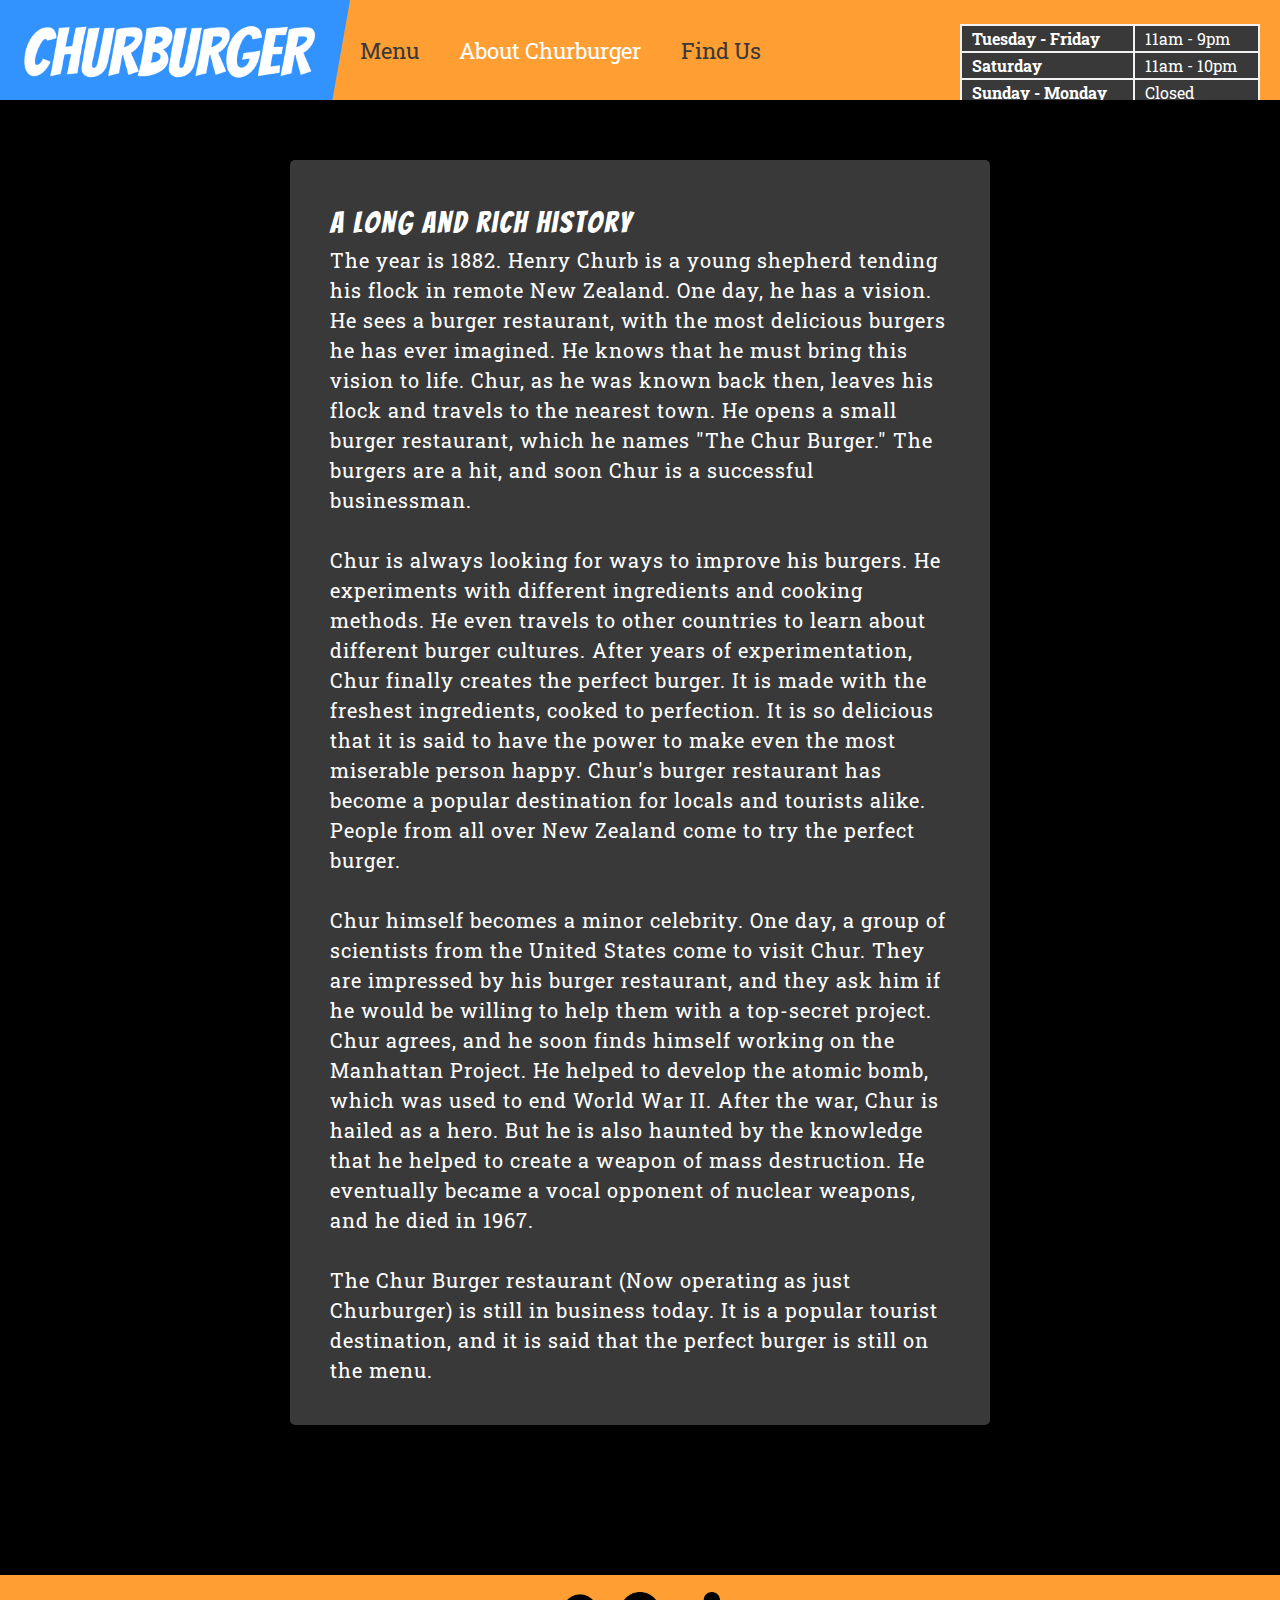
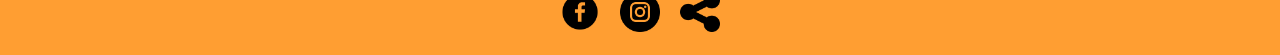
<file: about.html>
<!DOCTYPE html>
<html lang="en">
<head>
    <meta charset="UTF-8">
    <meta http-equiv="X-UA-Compatible" content="IE=edge">
    <meta name="viewport" content="width=device-width, initial-scale=1.0">

    <title>Churburger</title>
    <link rel="icon" type="image/x-icon" href="media/favicon.ico">

    <link rel="stylesheet" href="styles.css">
    <link rel="preconnect" href="https://fonts.googleapis.com">

    <link rel="preconnect" href="https://fonts.gstatic.com" crossorigin>
    <link href="https://fonts.googleapis.com/css2?family=Roboto+Slab&display=swap" rel="stylesheet">
    <link rel="preconnect" href="https://fonts.googleapis.com">
    <link rel="preconnect" href="https://fonts.gstatic.com" crossorigin>
    <link href="https://fonts.googleapis.com/css2?family=Bangers&display=swap" rel="stylesheet">
    <link rel="preconnect" href="https://fonts.googleapis.com">
    <link rel="preconnect" href="https://fonts.gstatic.com" crossorigin>
    <link href="https://fonts.googleapis.com/css2?family=Luckiest+Guy&display=swap" rel="stylesheet">

</head>
<body>

    <header>
        <nav class="left_items">
            <div class="logo_background"></div>
            <a href="index.html"><img class="header_logo" src="media/churburger_logo.png" width="300" alt="Churburer Logo"></a>
            <ul>
                <li ><a class="CTA" href="menu.html">Menu</a></li>
                <li><a href="about.html" style="color: white;">About Churburger</a></li>
                <li><a href="findus.html">Find Us</a></li>
            </ul>
        </nav>
        <table class="right_items">
            <tr>
                <th>Tuesday - Friday</th>
                <td>11am - 9pm</td>
            </tr>
            <tr>
                <th>Saturday</th>
                <td>11am - 10pm</td>
            </tr>
            <tr>
                <th>Sunday - Monday</th>
                <td>Closed</td>
            </tr>
        </table>
    </header>

    <main>
    <section class="about">
        <article>
            <div class='about_wrapper'>
                <div class="menu_title">A long and rich history</div>
                <p>The year is 1882. Henry Churb is a young shepherd tending his flock in remote New Zealand. One day, he has a vision. He sees a burger restaurant, with the most delicious burgers he has ever imagined. He knows that he must bring this vision to life.
                Chur, as he was known back then, leaves his flock and travels to the nearest town. He opens a small burger restaurant, which he names "The Chur Burger." The burgers are a hit, and soon Chur is a successful businessman.<br><br>
                Chur is always looking for ways to improve his burgers. He experiments with different ingredients and cooking methods. He even travels to other countries to learn about different burger cultures.
                After years of experimentation, Chur finally creates the perfect burger. It is made with the freshest ingredients, cooked to perfection. It is so delicious that it is said to have the power to make even the most miserable person happy.
                Chur's burger restaurant has become a popular destination for locals and tourists alike. People from all over New Zealand come to try the perfect burger. <br><br>Chur himself becomes a minor celebrity.
                One day, a group of scientists from the United States come to visit Chur. They are impressed by his burger restaurant, and they ask him if he would be willing to help them with a top-secret project.
                Chur agrees, and he soon finds himself working on the Manhattan Project. He helped to develop the atomic bomb, which was used to end World War II.
                After the war, Chur is hailed as a hero. But he is also haunted by the knowledge that he helped to create a weapon of mass destruction. He eventually became a vocal opponent of nuclear weapons, and he died in 1967.
                <br><br>The Chur Burger restaurant (Now operating as just Churburger) is still in business today. It is a popular tourist destination, and it is said that the perfect burger is still on the menu.</p>
            </div>
        </article>
    </section>
    </main>

    <footer>
        <a href=""><img class="social_icons" src="media/facebook.png" alt="Link to Churburgers Facebook page"></a>
        <a href=""><img class="social_icons" src="media/instagram.png" alt="Link to Churburgers Instragram page"></a>
        <a href=""><img class="social_icons" src="media/sharethis.png" alt="Link to Share the Churburger website url"></a>
    </footer>

</body>
</html>
</file>
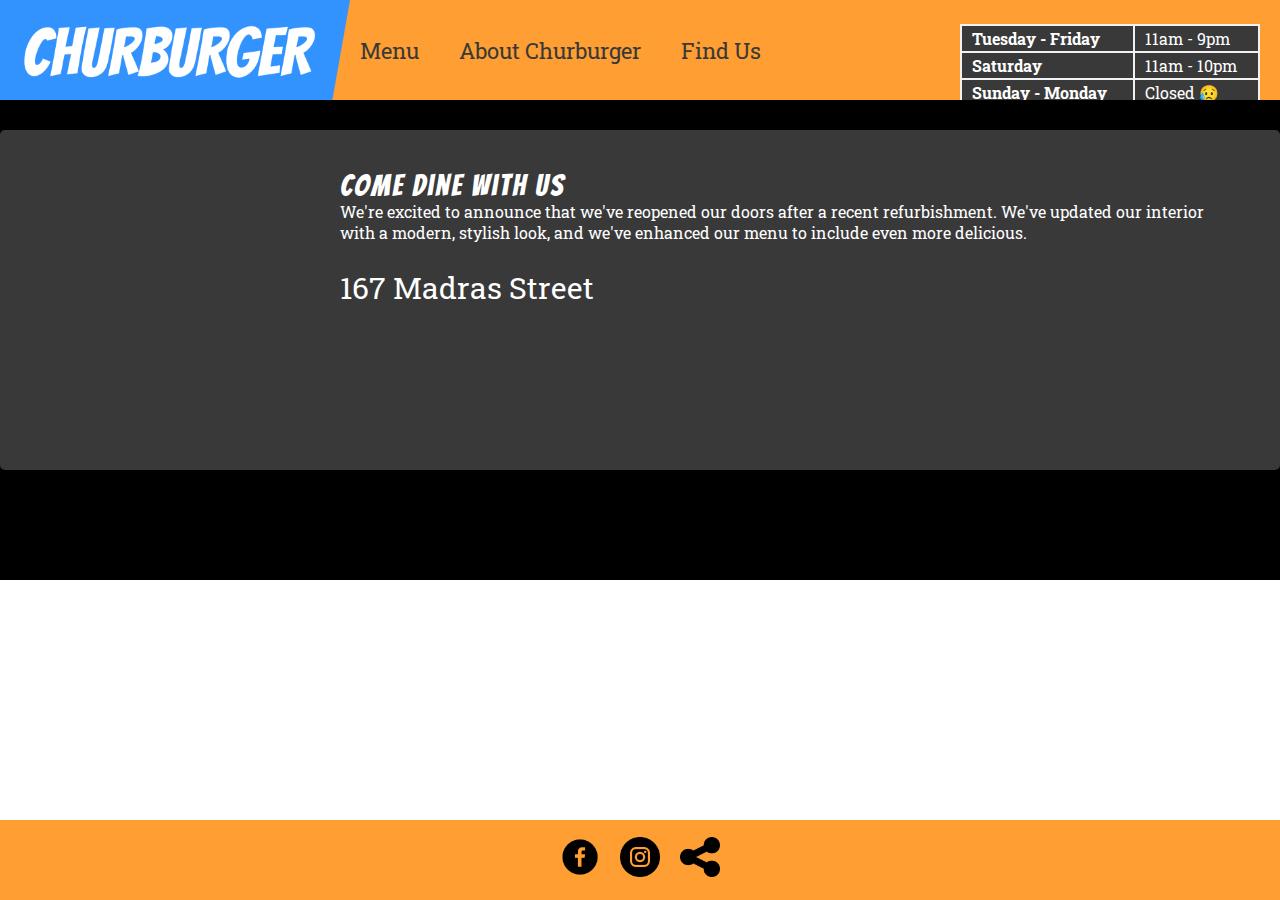
<file: findus.html>
<!DOCTYPE html>
<html lang="en">
<head>
    <meta charset="UTF-8">
    <meta http-equiv="X-UA-Compatible" content="IE=edge">
    <meta name="viewport" content="width=device-width, initial-scale=1.0">

    <title>Churburger</title>
    <link rel="icon" type="image/x-icon" href="media/favicon.ico">

    <link rel="stylesheet" href="styles.css">
    <link rel="preconnect" href="https://fonts.googleapis.com">

    <link rel="preconnect" href="https://fonts.gstatic.com" crossorigin>
    <link href="https://fonts.googleapis.com/css2?family=Roboto+Slab&display=swap" rel="stylesheet">
    <link rel="preconnect" href="https://fonts.googleapis.com">
    <link rel="preconnect" href="https://fonts.gstatic.com" crossorigin>
    <link href="https://fonts.googleapis.com/css2?family=Bangers&display=swap" rel="stylesheet">
    <link rel="preconnect" href="https://fonts.googleapis.com">
    <link rel="preconnect" href="https://fonts.gstatic.com" crossorigin>
    <link href="https://fonts.googleapis.com/css2?family=Luckiest+Guy&display=swap" rel="stylesheet">

</head>
<body>

    <header>
        <div class="left_items">
            <div class="logo_background"></div>
            <a href="index.html"><img class="header_logo" src="media/churburger_logo.png" width="300" alt="Churburer Logo"></a>
            <ul>
                <li ><a class="CTA" href="menu.html">Menu</a></li>
                <li><a href="about.html">About Churburger</a></li>
                <li><a href="findus.html">Find Us</a></li>
            </ul>
        </div>
        <table class="right_items">
            <tr>
                <th>Tuesday - Friday</th>
                <td>11am - 9pm</td>
            </tr>
            <tr>
                <th>Saturday</th>
                <td>11am - 10pm</td>
            </tr>
            <tr>
                <th>Sunday - Monday</th>
                <td>Closed 😥</td>
            </tr>
        </table>
    </header>

    <main>
        <section>
            <div class="findus_wrapper">
                <iframe src="https://www.google.com/maps/embed?pb=!1m18!1m12!1m3!1d3203.4098490664605!2d172.6387748416526!3d-43.53790927942366!2m3!1f0!2f0!3f0!3m2!1i1024!2i768!4f13.1!3m3!1m2!1s0x6d318a192819fe85%3A0xdb9765d1a66c40c3!2s167%20Madras%20Street%2C%20Christchurch%20Central%20City%2C%20Christchurch%208011!5e0!3m2!1sen!2snz!4v1687901904146!5m2!1sen!2snz" width="400" height="300" style="border:0;" allowfullscreen="" loading="lazy" referrerpolicy="no-referrer-when-downgrade"></iframe>
                <div class="findus_content">
                    <div class="menu_title">Come dine with us</div>
                    <p>We're excited to announce that we've reopened our doors after a recent refurbishment. We've updated our interior with a modern, stylish look, and we've enhanced our menu to include even more delicious.</p>
                    <div class="address">167 Madras Street</div>
                </div>
            </div>
        </section>
    </main>

    <footer>
        <a href=""><img class="social_icons" src="media/facebook.png" alt="Link to Churburgers Facebook page"></a>
        <a href=""><img class="social_icons" src="media/instagram.png" alt="Link to Churburgers Instragram page"></a>
        <a href=""><img class="social_icons" src="media/sharethis.png" alt="Link to Share the Churburger website url"></a>

    </footer>

</body>
</html>
</file>
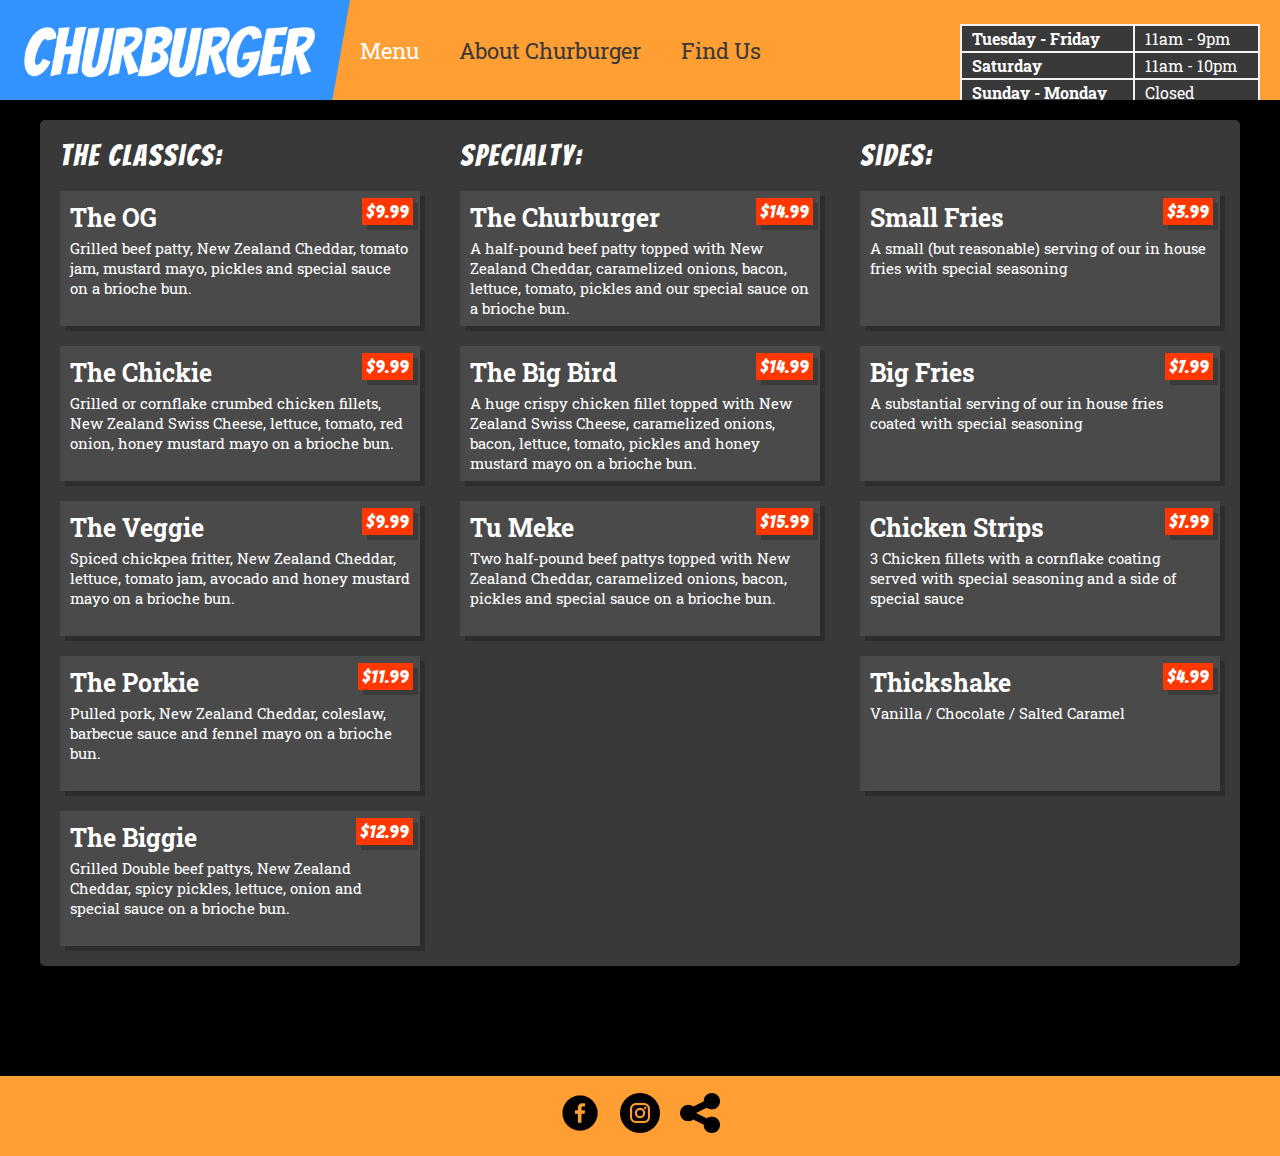
<file: menu.html>
<!DOCTYPE html>
<html lang="en">
<head>
    <meta charset="UTF-8">
    <meta http-equiv="X-UA-Compatible" content="IE=edge">
    <meta name="viewport" content="width=device-width, initial-scale=1.0">

    <title>Churburger</title>
    <link rel="icon" type="image/x-icon" href="media/favicon.ico">

    <link rel="stylesheet" href="styles.css">
    <link rel="preconnect" href="https://fonts.googleapis.com">

    <link rel="preconnect" href="https://fonts.gstatic.com" crossorigin>
    <link href="https://fonts.googleapis.com/css2?family=Roboto+Slab&display=swap" rel="stylesheet">
    <link rel="preconnect" href="https://fonts.googleapis.com">
    <link rel="preconnect" href="https://fonts.gstatic.com" crossorigin>
    <link href="https://fonts.googleapis.com/css2?family=Bangers&display=swap" rel="stylesheet">
    <link rel="preconnect" href="https://fonts.googleapis.com">
    <link rel="preconnect" href="https://fonts.gstatic.com" crossorigin>
    <link href="https://fonts.googleapis.com/css2?family=Luckiest+Guy&display=swap" rel="stylesheet">

</head>
<body>

    <header>
        <nav class="left_items">
            <div class="logo_background"></div>
            <a href="index.html"><img class="header_logo" src="media/churburger_logo.png" width="300" alt="Churburer Logo"></a>
            <ul>
                <li ><a class="CTA" href="menu.html" style="color: white;">Menu</a></li>
                <li><a href="about.html">About Churburger</a></li>
                <li><a href="findus.html">Find Us</a></li>
            </ul>
        </nav>
        <table class="right_items">
            <tr>
                <th>Tuesday - Friday</th>
                <td>11am - 9pm</td>
            </tr>
            <tr>
                <th>Saturday</th>
                <td>11am - 10pm</td>
            </tr>
            <tr>
                <th>Sunday - Monday</th>
                <td>Closed</td>
            </tr>
        </table>
    </header>

    <main>
    <section class="menu_section">
        <div class="menu_outer">
        <div class="menu_wrapper">
            <div class="menu_title">The Classics:</div>
            <div class="menu_card"><div class="item_title">The OG</div><div class="item_description">Grilled beef patty, New Zealand Cheddar, tomato jam, mustard mayo, pickles and special sauce on a brioche bun.</div><div class="item_price">$9.99</div></div>
            <div class="menu_card"><div class="item_title">The Chickie</div><div class="item_description">Grilled or cornflake crumbed chicken fillets, New Zealand Swiss Cheese, lettuce, tomato, red onion, honey mustard mayo on a brioche bun.</div><div class="item_price">$9.99</div></div>
            <div class="menu_card"><div class="item_title">The Veggie</div><div class="item_description">Spiced chickpea fritter, New Zealand Cheddar, lettuce, tomato jam, avocado and honey mustard mayo on a brioche bun.</div><div class="item_price">$9.99</div></div>
            <div class="menu_card"><div class="item_title">The Porkie</div><div class="item_description">Pulled pork, New Zealand Cheddar, coleslaw, barbecue sauce and fennel mayo on a brioche bun.</div><div class="item_price">$11.99</div></div>
            <div class="menu_card"><div class="item_title">The Biggie</div><div class="item_description">Grilled Double beef pattys, New Zealand Cheddar, spicy pickles, lettuce, onion and special sauce on a brioche bun.</div><div class="item_price">$12.99</div></div>
        </div>
        <div class="menu_wrapper">
            <div class="menu_title">Specialty:</div>
            <div class="menu_card"><div class="item_title">The Churburger</div><div class="item_description">A half-pound beef patty topped with New Zealand Cheddar, caramelized onions, bacon, lettuce, tomato, pickles and our special sauce on a brioche bun.</div><div class="item_price">$14.99</div></div>
            <div class="menu_card"><div class="item_title">The Big Bird</div><div class="item_description">A huge crispy chicken fillet topped with New Zealand Swiss Cheese, caramelized onions, bacon, lettuce, tomato, pickles and honey mustard mayo on a brioche bun.</div><div class="item_price">$14.99</div></div>
            <div class="menu_card"><div class="item_title">Tu Meke</div><div class="item_description">Two half-pound beef pattys topped with New Zealand Cheddar, caramelized onions, bacon, pickles and special sauce on a brioche bun.</div><div class="item_price">$15.99</div></div>
        </div>
        <div class="menu_wrapper">
            <div class="menu_title">Sides:</div>
            <div class="menu_card"><div class="item_title">Small Fries</div><div class="item_description">A small (but reasonable) serving of our in house fries with special seasoning</div><div class="item_price">$3.99</div></div>
            <div class="menu_card"><div class="item_title">Big Fries</div><div class="item_description">A substantial serving of our in house fries coated with special seasoning</div><div class="item_price">$7.99</div></div>
            <div class="menu_card"><div class="item_title">Chicken Strips</div><div class="item_description">3 Chicken fillets with a cornflake coating served with special seasoning and a side of special sauce</div><div class="item_price">$7.99</div></div>
            <div class="menu_card"><div class="item_title">Thickshake</div><div class="item_description">Vanilla / Chocolate / Salted Caramel</div><div class="item_price">$4.99</div></div>
        </div>
        </div>
    </section>
    </main>

    <footer>
        <a href=""><img class="social_icons" src="media/facebook.png" alt="Link to Churburgers Facebook page"></a>
        <a href=""><img class="social_icons" src="media/instagram.png" alt="Link to Churburgers Instragram page"></a>
        <a href=""><img class="social_icons" src="media/sharethis.png" alt="Link to Share the Churburger website url"></a>
    </footer>

</body>
</html>
</file>
<file: styles.css>
* {
    box-sizing: border-box;
    margin: 0;
    padding: 0;
    -webkit-user-select: none; /* Safari */
    -ms-user-select: none; /* IE 10 and IE 11 */
    user-select: none; /* Standard syntax */
}
/* BODY */
body {
    font-family: 'Roboto Slab', serif;
    font-size: 16px;
    position: relative;
    min-height: 100vh;
    display: flex;
    flex-direction: column;
}

/*HEADER*/
header {
    position: relative;
    display: flex;
    overflow: hidden;
    justify-content: space-between;
    align-items: center;
    background-color: #FF9E32;
    height: 100px;
}
.left_items {
    display: flex;
}
.logo_background {
    position: absolute;
    background-color: #3293FF;
    transform: rotate(10deg);
    z-index: 0;
    width: 500px;
    height: 200px;
    margin-top: -80px;
    margin-left: -160px;
}
.header_logo {
    position: relative;
    margin-left: 20px;
    margin-top: 8px;
    z-index: 999;
}
.header_logo:hover {
    position: relative;
    transform: scale(1.05);
}
nav {
    display: flex;
}
ul {
    display: flex;
    align-items: center;
    gap: 40px;
    margin-left: 40px;
    list-style-type: none;
}
li:hover {
    text-decoration: none;
    text-decoration-thickness: 2px;
    transform: scale(1.1);
}
a {
    text-decoration: none;
    color: #393939;
    font-size: 22px;
}
.right_items {
    margin-right: 20px;
}
.CTA {
    position: relative;
    display: flex;
    flex-direction: column;
    align-items: center;
}
.cta_top {
    font-family: 'Bangers', cursive;
    color: white;
    background-color:#3293FF;
    font-size: 20px;
    padding: 5px;
    box-shadow: 5px 5px rgba(0, 0, 0, 0.2);
    white-space: nowrap;
    margin-bottom: -5px;
    z-index: 3;
    letter-spacing: 1px;
}
.cta_bottom {
    font-family: 'Bangers', cursive;
    font-size: 40px;
    padding: 5px;
    background-color: rgb(255, 55, 0);
    color: white;
    box-shadow: 5px 5px rgba(0, 0, 0, 0.2);
    white-space: nowrap;
    transform: rotate(358deg);

}
.hamburger_button {
    position: absolute;
    width: 60px;
    margin-top: 10px;
    margin-right: -5px;
}
#menu_select {
    background-color: #FF9E32;
    padding: 10px;
    display: none;
}


/*INDEX MAIN*/
main {
    display: flex;
    flex-direction: column;
    overflow: hidden;
}
h1 {    
    font-family: 'Bangers', cursive;
    font-size: 13vw;
    position: absolute;
    z-index: 1;
    color: white;
    letter-spacing: .2vw;
    left: 49%;
    top: 11%;
    transform: translate(-50%, -50%);
    text-shadow: 5px 5px 10px rgba(0, 0, 0, 0.1);
    white-space: nowrap;
    text-align: center;
}
h2 {
    font-family: 'Bangers', cursive;
    position: absolute;
    z-index: 2;
    color: white;
    left: 50%;
    background-color: rgb(255, 55, 0);
    padding: 0px 30px 0px 20px;
    transform: translate(-50%, -50%);
    color: white;
    white-space: nowrap;
    font-size: 6vw;
    box-shadow: 5px 5px 10px rgba(0, 0, 0, 0.5);
    letter-spacing: 1px;
}
.see_menu {
    left: 50%;
    top: 23%;
    transform: translate(-50%, -50%);
}
.see_menu:hover {
    transform: translate(-50%, -50%) scale(1.1);
}
.video_wrapper {
    position: relative;
    overflow: hidden;
    width: 100%;
    margin: auto 0;
    margin-bottom: 54px;
    background-color: black;
}
#home_video {
    display: block;
    width: 130%;
    transform: translate(-10%);
    margin-top: 0px;
}
.index_section {
    position: relative;
    background-color: #3293FF;
    display: flex;
    z-index: 3;
}
.index_wrapper {
    margin-top: 0px;
    margin-bottom: 50px;
    width: 100vw;
    display: flex;
    justify-content: space-evenly;
    flex-wrap: wrap;
}
.index_card {
    display: flex;
    background-color:#58a6ff;
    flex-basis: 400px;
    padding: 20px;
    margin: 10px;
    color: white;
    font-size: 18px;
    box-shadow: 5px 5px rgba(0, 0, 0, 0.2);

}

.card3 {
    background-color: #FF9E32;
}
/* MENU */
section {
    background-color: black;
}
.menu_section{
    display: flex;
    justify-content: center;
    overflow: hidden;
}
.menu_outer {
    display: flex;
    background-color: #393939;
    max-width: 1600px;
    border-radius: 5px;
    margin: 20px 40px;
    margin-bottom: 110px;
}
.menu_wrapper {
    gap: 20px;
    display: flex;
    flex-direction: column;
    padding: 20px;
    flex: 1;
}
.menu_card {
    position: relative;
    display: flex;
    flex-direction: column;
    flex-basis: 135px;
    background-color: #4a4a4a;
    padding: 10px;
    box-shadow: 5px 5px rgba(0, 0, 0, 0.2);
    overflow: hidden;
}
.menu_title{
    font-family: 'Bangers', cursive;
    flex-shrink: 1;
    display: flex;
    font-size: 30px;
    color: white;
    letter-spacing: 2px;
    margin-bottom: 0px;
    }
.item_title{
    font-size: 25px;
    font-weight: bolder;
    margin-bottom: 4px;
    color: white;
}
.item_description {
    font-size: 15px;
    color: white;
}
.item_price {
    display: inline-block;
    position: absolute;
    top: 5%;
    right: 2%;
    font-family: 'Bangers', cursive;
    font-size: 18px;
    letter-spacing: 1px;
    background-color: rgb(255, 55, 0);
    color: white;
    padding: 4px;
    box-shadow: 5px 5px rgba(0, 0, 0, 0.2);
}
/* ABOUT US */
article{
    display: flex;
    justify-content: center;
}
.about_wrapper {
    border-radius: 5px;
    display: flex;
    flex-direction: column;
    color: white;
    background-color: #393939;
    padding: 40px 40px;
    margin: 60px 60px;
    margin-bottom: 150px;
    flex-basis: 700px;
    font-size: 20px;
    letter-spacing: 1px;
    line-height: 1.5;
}
/* FIND US */
.findus_section {
    justify-content: center;
    display: flex;
}
.findus_wrapper {
    border-radius: 5px;
    display: flex;
    background-color: #393939;
    padding: 20px;
    margin: 30px 0px 110px 0px;
    overflow: hidden;
}
.findus_content {
    display: flex;
    flex-direction: column;
    padding: 20px;
    color: white;
}
td, th {
    border: 2px solid rgb(241, 241, 241);
    padding: 2px 10px;
    text-align: left;
    color: white;
}
table {
    border-collapse: collapse;
    width: 300px;
    background-color: #393939;
    margin-top: 30px;
}
.address {
    font-size: 30px;
    margin-top: 25px;
}
.shape_wrapper {
    position: relative;
}
.form_shape_1 {
    position: absolute;
    width: 130vw;
    height: 300px;
    rotate: 3deg;
    background-color: #3293FF;
    z-index: 2;
    margin-left: -50px;
    margin-top: -50px;
    overflow: hidden;
    box-shadow: 5px 5px 10px rgba(0, 0, 0, 0.2);
}
.form_shape_2 {
    position: absolute;
    width: 130vw;
    height: 200px;
    rotate: 357deg;
    background-color:#FF9E32;
    z-index: 1;
    margin-left: -50px;
    margin-top: -60px;
}
.phone_us {
    position: absolute;
    font-family: 'Bangers', cursive;
    color: white;
    background-color: #FF9E32;
    padding: 0px 30px 0px 20px;
    color: white;
    font-size: 110px;
    box-shadow: 5px 5px rgba(0, 0, 0, 0.2);
    letter-spacing: 1px;
    margin-bottom: 600px;
}
.phone_number {
    position: absolute;
    font-family: 'Bangers', cursive;
    color: white;
    background-color: rgb(255, 55, 0);
    padding: 0px 30px 0px 20px;
    color: white;
    font-size: 90px;
    z-index: 3;
    box-shadow: 5px 5px rgba(0, 0, 0, 0.2);
    letter-spacing: 1px;
    margin-bottom: 525px;
}
.form_section {
    position: relative;
    background-color: #3293FF;
    height: 800px;
    display: flex;
    justify-content: center;
    align-items: center;
    z-index: 3;
}
.form_wrapper {
    position: relative;
    margin-top: 200px;
}
input, textarea, button {
    margin: 10px;
    padding: 10px;
    border: none;
    border-radius: 5px;
    box-shadow: inset 0px 1px 2px rgba(0,0,0,0.5);
    font-family: 'Roboto Slab', serif;
    font-size: 16px;
    box-shadow: 5px 5px rgba(0, 0, 0, 0.2);
}
#input_name {
    width: 500px;
}
#input_email {
    width: 500px;
}
textarea {
    width: 500px;
    height: 300px;
    vertical-align: text-top;
}
button {
    font-weight: bold;
    background-color:#FF9E32;
    border: none;
    color: white;
    padding: 15px 32px;
    text-align: center;
    text-decoration: none;
    display: inline-block;
    font-size: 16px;
    box-shadow: 5px 5px rgba(0, 0, 0, 0.2);
  }
button:hover {
    background-color: #fca848;
}

/*FOOTER*/
footer {
    z-index: 9;
    display: flex;
    justify-content: center;
    align-items: center;
    gap: 20px;
    background-color: #FF9E32;
    height: 80px;
    margin-top: auto;
}
.social_icons {
    width: 40px;
    height: 40px;
    
}
.social_icons:hover {
    transform: scale(1.1);
}

/* MEDIA QUERYS */
@media (max-width: 1250px) {
    .menu_outer {
        flex-direction: column;
        border-radius: 5px;
        margin: 15px 25px;
        margin-bottom: 110px;
    }
    .menu_card {
        flex-basis: 100px;
    }
    .about_wrapper {
        padding: 15px;
        margin: 15px 25px;
        margin-bottom: 150px;
        flex-basis: 700px;
        font-size: 20px;
        letter-spacing: 1px;
        line-height: 1.5;
    }
}
@media (max-width: 1010px) {
    .CTA {
        display: none;
    }
}
@media (max-width: 819px) {
    .menu_card {
        flex-basis: 150px;
    }
    .menu_outer {
        margin: 10px 15px;
        margin-bottom: 110px;
    }
    .menu_wrapper {
        gap: 20px;
        padding: 20px;
    }
    .header_list {
        display: none;
    }
    .hamburger_button {
        position: relative;
    }
    .header_logo {
        position: relative;
        margin-left: 10px;
    }
    .logo_background {
        margin-top: -80px;
        margin-left: -180px;
    }
    .findus_wrapper {
        flex-direction: column;
        align-items: center;
    }
    .form_wrapper {
        position: relative;
        margin-top: 150px;
    }
    #input_name {
        width: 90vw;
        max-width: 500px;
    }
    #input_email {
        width: 90vw;
        max-width: 500px;
    }
    textarea {
        width: 90vw;
        max-width: 500px;
        height: 300px;
        vertical-align: text-top;
    }
    button {
        font-weight: bold;
        background-color:#FF9E32;
        border: none;
        color: white;
        padding: 15px 32px;
        text-align: center;
        text-decoration: none;
        display: inline-block;
        font-size: 16px;
        box-shadow: 5px 5px rgba(0, 0, 0, 0.2);
      }
    input, textarea, button {
        margin: 10px;
        padding: 10px;
        border: none;
        border-radius: 5px;
        box-shadow: inset 0px 1px 2px rgba(0,0,0,0.5);
        font-family: 'Roboto Slab', serif;
        font-size: 16px;
        box-shadow: 5px 5px rgba(0, 0, 0, 0.2);
    }
    .phone_us {
        font-size: 15vw;
    }
    .phone_number {
        font-size: 10vw;
        margin-bottom: 555px;
    }
    a {
        font-size: 16px;
        margin: 0px;
    }
    ul {
        justify-content: space-evenly;
        margin: 0px;
    }
}
@media (max-width: 500px) {
    .logo_background {
        margin-left: -190px;
    }
    .header_logo {
        position: relative;
        margin-left: 3px;
        margin-right: 12px;
    }
    .hamburger_button {
        margin-right: -12px;
    }
    p {
        font-size: 15px;
    }
    .findus_content {
        margin-top: 20px;
        padding: 0px;
    }
    .findus_wrapper {
        margin: 10px 10px 110px 10px;
    }
    iframe {
        max-width: 100%;
    }

}
@media (min-width: 820px) {
    .hamburger_button {
        display: none;
    }
    .menu_select {
        display: none;
    }
}
</file>
